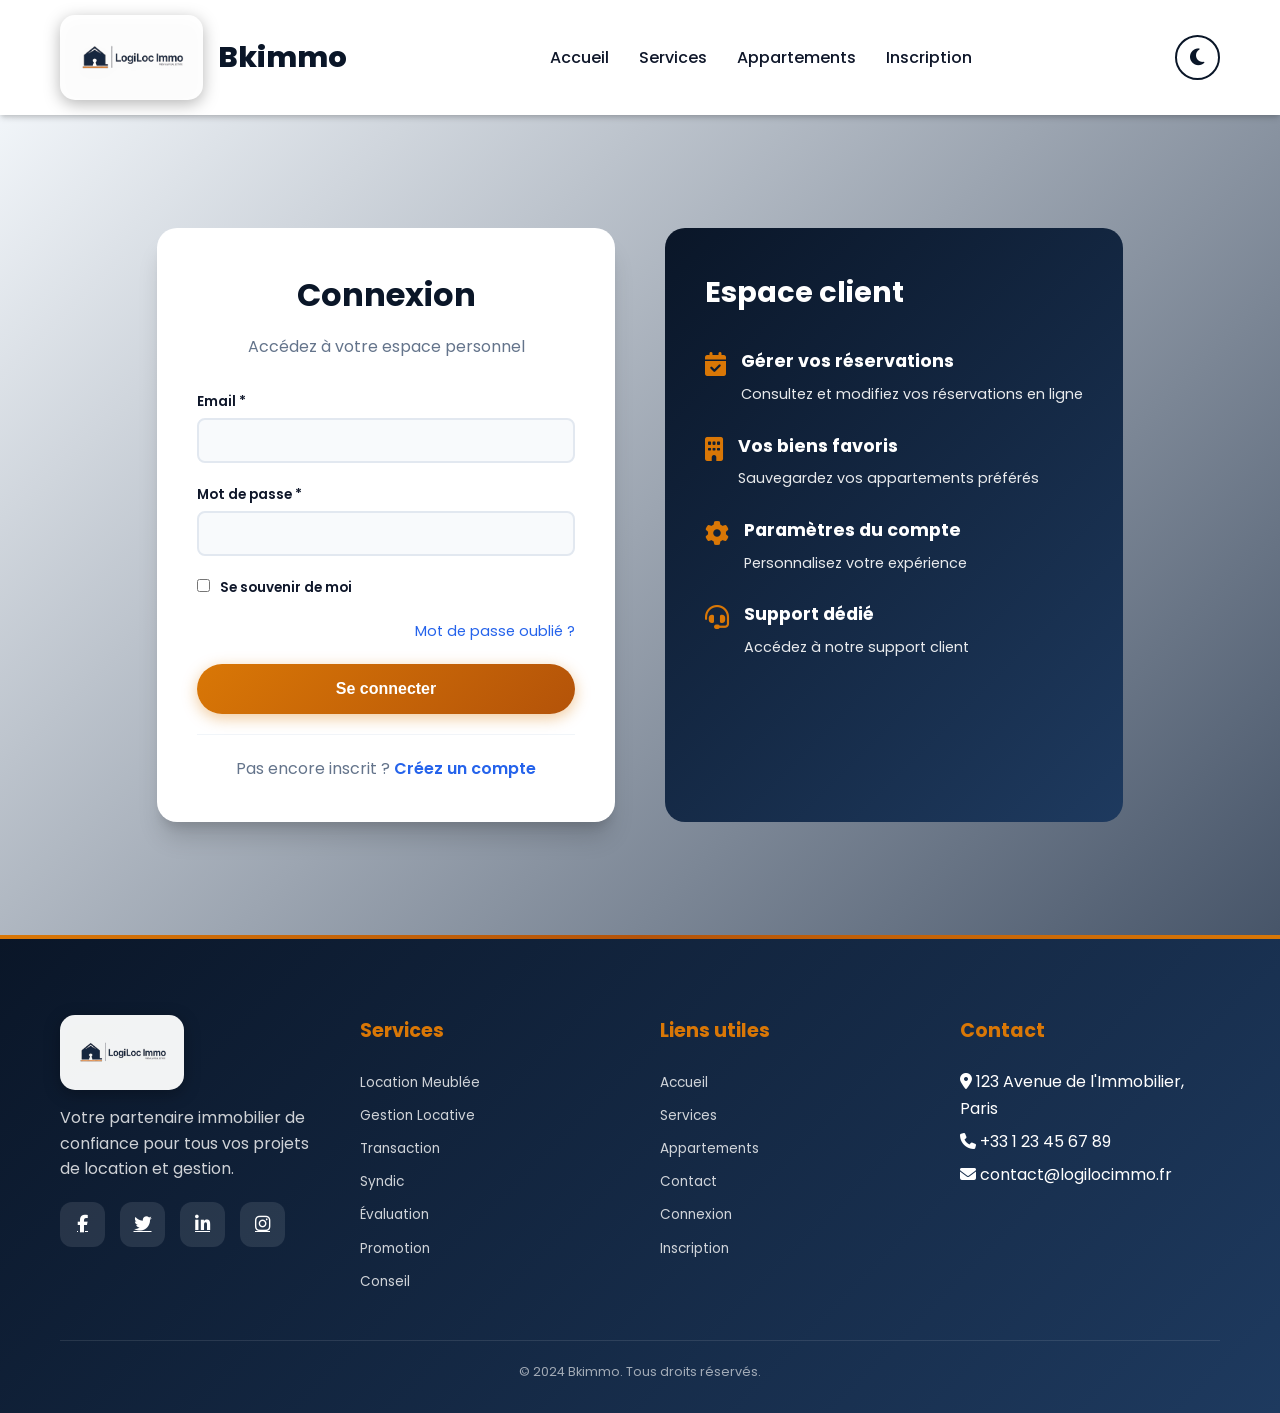
<file: login.html>
<!DOCTYPE html>
<html lang="fr">
<head>
    <meta charset="UTF-8">
    <meta name="viewport" content="width=device-width, initial-scale=1.0">
    <title>Connexion - Bkimmo</title>
    <link rel="stylesheet" href="css/style.css">
    <link rel="stylesheet" href="https://cdnjs.cloudflare.com/ajax/libs/font-awesome/6.4.0/css/all.min.css">
    <link href="https://fonts.googleapis.com/css2?family=Poppins:wght@300;400;500;600;700;800&display=swap" rel="stylesheet">
</head>
<body>
    <!-- Header -->
    <header class="header">
        <div class="container">
            <nav class="navbar">
                <div class="logo">
                    <a href="index.html">
                        <img src="Design sans titre (4) (1).svg" alt="Bkimmo">
                        <span>Bkimmo</span>
                    </a>
                </div>
                <ul class="nav-menu">
                    <li><a href="index.html">Accueil</a></li>
                    <li><a href="index.html#services">Services</a></li>
                    <li><a href="index.html#appartements">Appartements</a></li>
                    <li><a href="register.html">Inscription</a></li>
                </ul>
                <div class="header-actions">
                    <button class="theme-toggle" id="themeToggle" aria-label="Toggle dark mode">
                        <i class="fas fa-moon"></i>
                    </button>
                    <div class="nav-toggle">
                        <span></span>
                        <span></span>
                        <span></span>
                    </div>
                </div>
            </nav>
        </div>
    </header>

    <!-- Auth Section -->
    <section class="auth-section">
        <div class="container">
            <div class="auth-container">
                <div class="auth-form-wrapper">
                    <div class="auth-header">
                        <h2>Connexion</h2>
                        <p>Accédez à votre espace personnel</p>
                    </div>
                    
                    <form class="auth-form" id="loginForm">
                        <div class="form-group">
                            <label for="email">Email *</label>
                            <input type="email" id="email" name="email" required>
                        </div>
                        
                        <div class="form-group">
                            <label for="password">Mot de passe *</label>
                            <input type="password" id="password" name="password" required>
                        </div>
                        
                        <div class="form-group checkbox-group">
                            <label class="checkbox-label">
                                <input type="checkbox" id="remember" name="remember">
                                <span>Se souvenir de moi</span>
                            </label>
                        </div>
                        
                        <div class="form-group forgot-password">
                            <a href="#">Mot de passe oublié ?</a>
                        </div>
                        
                        <button type="submit" class="btn btn-primary btn-full">Se connecter</button>
                    </form>
                    
                    <div class="auth-footer">
                        <p>Pas encore inscrit ? <a href="register.html">Créez un compte</a></p>
                    </div>
                </div>
                
                <div class="auth-info">
                    <h3>Espace client</h3>
                    <ul class="auth-benefits">
                        <li>
                            <i class="fas fa-calendar-check"></i>
                            <div>
                                <h4>Gérer vos réservations</h4>
                                <p>Consultez et modifiez vos réservations en ligne</p>
                            </div>
                        </li>
                        <li>
                            <i class="fas fa-building"></i>
                            <div>
                                <h4>Vos biens favoris</h4>
                                <p>Sauvegardez vos appartements préférés</p>
                            </div>
                        </li>
                        <li>
                            <i class="fas fa-cog"></i>
                            <div>
                                <h4>Paramètres du compte</h4>
                                <p>Personnalisez votre expérience</p>
                            </div>
                        </li>
                        <li>
                            <i class="fas fa-headset"></i>
                            <div>
                                <h4>Support dédié</h4>
                                <p>Accédez à notre support client</p>
                            </div>
                        </li>
                    </ul>
                </div>
            </div>
        </div>
    </section>

    <!-- Footer -->
    <footer class="footer">
        <div class="container">
            <div class="footer-content">
                <div class="footer-section">
                    <div class="footer-logo">
                        <img src="Design sans titre (4) (1).svg" alt="Bkimmo">
                    </div>
                    <p>Votre partenaire immobilier de confiance pour tous vos projets de location et gestion.</p>
                    <div class="social-links">
                        <a href="#"><i class="fab fa-facebook-f"></i></a>
                        <a href="#"><i class="fab fa-twitter"></i></a>
                        <a href="#"><i class="fab fa-linkedin-in"></i></a>
                        <a href="#"><i class="fab fa-instagram"></i></a>
                    </div>
                </div>
                
                <div class="footer-section">
                    <h4>Services</h4>
                    <ul>
                        <li><a href="#">Location Meublée</a></li>
                        <li><a href="#">Gestion Locative</a></li>
                        <li><a href="#">Transaction</a></li>
                        <li><a href="#">Syndic</a></li>
                        <li><a href="#">Évaluation</a></li>
                        <li><a href="#">Promotion</a></li>
                        <li><a href="#">Conseil</a></li>
                    </ul>
                </div>
                
                <div class="footer-section">
                    <h4>Liens utiles</h4>
                    <ul>
                        <li><a href="index.html">Accueil</a></li>
                        <li><a href="index.html#services">Services</a></li>
                        <li><a href="index.html#appartements">Appartements</a></li>
                        <li><a href="index.html#contact">Contact</a></li>
                        <li><a href="login.html">Connexion</a></li>
                        <li><a href="register.html">Inscription</a></li>
                    </ul>
                </div>
                
                <div class="footer-section">
                    <h4>Contact</h4>
                    <ul>
                        <li><i class="fas fa-map-marker-alt"></i> 123 Avenue de l'Immobilier, Paris</li>
                        <li><i class="fas fa-phone"></i> +33 1 23 45 67 89</li>
                        <li><i class="fas fa-envelope"></i> contact@logilocimmo.fr</li>
                    </ul>
                </div>
            </div>
            
            <div class="footer-bottom">
                <p>&copy; 2024 Bkimmo. Tous droits réservés.</p>
            </div>
        </div>
    </footer>

    <script src="js/main.js"></script>
    <script src="js/auth.js"></script>
</body>
</html>
</file>
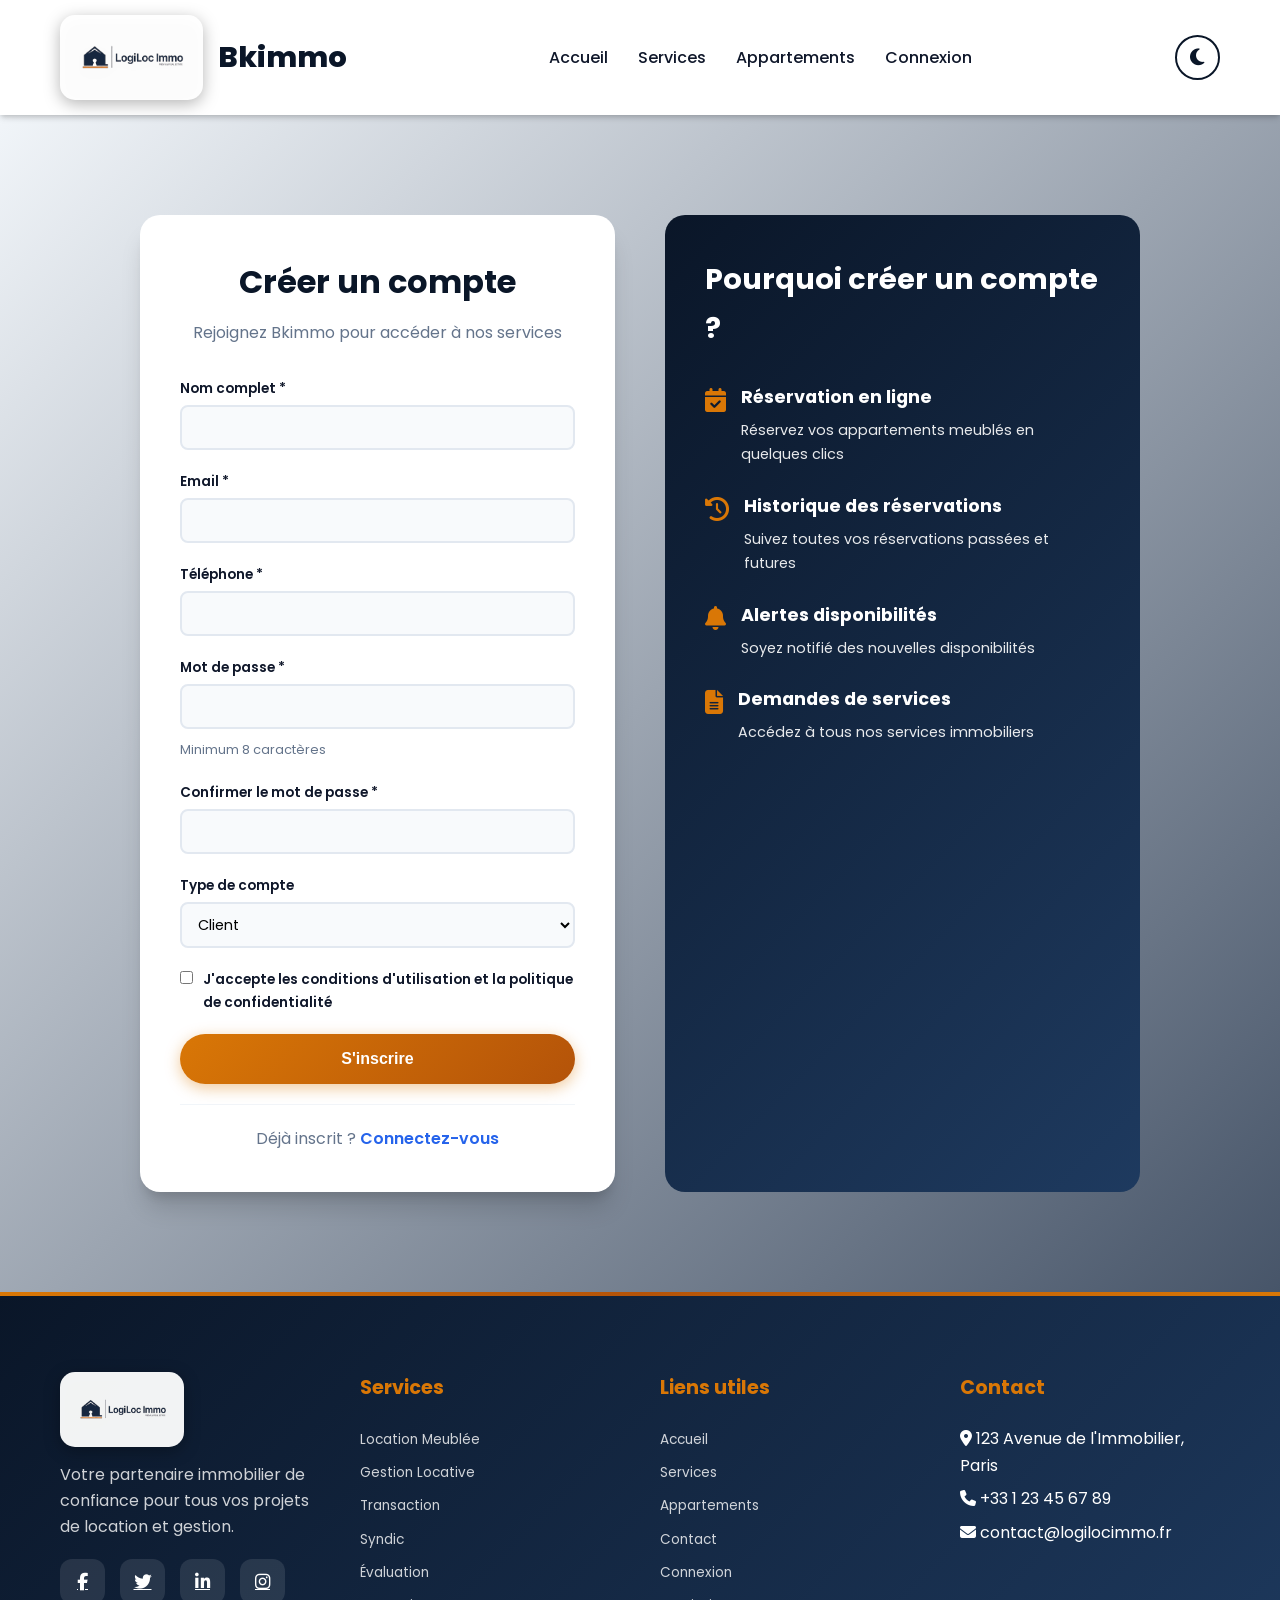
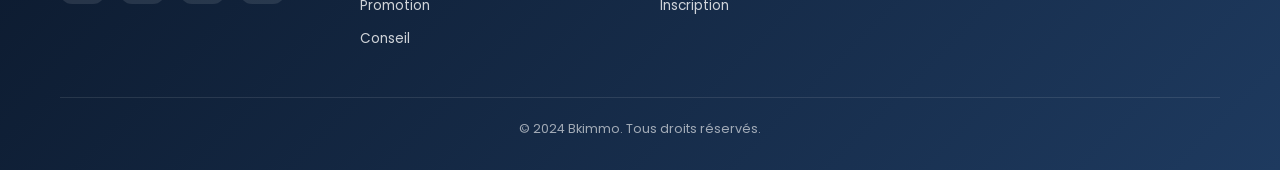
<file: register.html>
<!DOCTYPE html>
<html lang="fr">
<head>
    <meta charset="UTF-8">
    <meta name="viewport" content="width=device-width, initial-scale=1.0">
    <title>Inscription - Bkimmo</title>
    <link rel="stylesheet" href="css/style.css">
    <link rel="stylesheet" href="https://cdnjs.cloudflare.com/ajax/libs/font-awesome/6.4.0/css/all.min.css">
    <link href="https://fonts.googleapis.com/css2?family=Poppins:wght@300;400;500;600;700;800&display=swap" rel="stylesheet">
</head>
<body>
    <!-- Header -->
    <header class="header">
        <div class="container">
            <nav class="navbar">
                <div class="logo">
                    <a href="index.html">
                        <img src="Design sans titre (4) (1).svg" alt="Bkimmo">
                        <span>Bkimmo</span>
                    </a>
                </div>
                <ul class="nav-menu">
                    <li><a href="index.html">Accueil</a></li>
                    <li><a href="index.html#services">Services</a></li>
                    <li><a href="index.html#appartements">Appartements</a></li>
                    <li><a href="login.html">Connexion</a></li>
                </ul>
                <div class="header-actions">
                    <button class="theme-toggle" id="themeToggle" aria-label="Toggle dark mode">
                        <i class="fas fa-moon"></i>
                    </button>
                    <div class="nav-toggle">
                        <span></span>
                        <span></span>
                        <span></span>
                    </div>
                </div>
            </nav>
        </div>
    </header>

    <!-- Auth Section -->
    <section class="auth-section">
        <div class="container">
            <div class="auth-container">
                <div class="auth-form-wrapper">
                    <div class="auth-header">
                        <h2>Créer un compte</h2>
                        <p>Rejoignez Bkimmo pour accéder à nos services</p>
                    </div>
                    
                    <form class="auth-form" id="registerForm">
                        <div class="form-group">
                            <label for="nom">Nom complet *</label>
                            <input type="text" id="nom" name="nom" required>
                        </div>
                        
                        <div class="form-group">
                            <label for="email">Email *</label>
                            <input type="email" id="email" name="email" required>
                        </div>
                        
                        <div class="form-group">
                            <label for="telephone">Téléphone *</label>
                            <input type="tel" id="telephone" name="telephone" required>
                        </div>
                        
                        <div class="form-group">
                            <label for="password">Mot de passe *</label>
                            <input type="password" id="password" name="password" required minlength="8">
                            <small class="password-hint">Minimum 8 caractères</small>
                        </div>
                        
                        <div class="form-group">
                            <label for="confirm_password">Confirmer le mot de passe *</label>
                            <input type="password" id="confirm_password" name="confirm_password" required minlength="8">
                        </div>
                        
                        <div class="form-group">
                            <label for="type_compte">Type de compte</label>
                            <select id="type_compte" name="type_compte">
                                <option value="client">Client</option>
                                <option value="proprietaire">Propriétaire</option>
                            </select>
                        </div>
                        
                        <div class="form-group checkbox-group">
                            <label class="checkbox-label">
                                <input type="checkbox" id="conditions" name="conditions" required>
                                <span>J'accepte les conditions d'utilisation et la politique de confidentialité</span>
                            </label>
                        </div>
                        
                        <button type="submit" class="btn btn-primary btn-full">S'inscrire</button>
                    </form>
                    
                    <div class="auth-footer">
                        <p>Déjà inscrit ? <a href="login.html">Connectez-vous</a></p>
                    </div>
                </div>
                
                <div class="auth-info">
                    <h3>Pourquoi créer un compte ?</h3>
                    <ul class="auth-benefits">
                        <li>
                            <i class="fas fa-calendar-check"></i>
                            <div>
                                <h4>Réservation en ligne</h4>
                                <p>Réservez vos appartements meublés en quelques clics</p>
                            </div>
                        </li>
                        <li>
                            <i class="fas fa-history"></i>
                            <div>
                                <h4>Historique des réservations</h4>
                                <p>Suivez toutes vos réservations passées et futures</p>
                            </div>
                        </li>
                        <li>
                            <i class="fas fa-bell"></i>
                            <div>
                                <h4>Alertes disponibilités</h4>
                                <p>Soyez notifié des nouvelles disponibilités</p>
                            </div>
                        </li>
                        <li>
                            <i class="fas fa-file-alt"></i>
                            <div>
                                <h4>Demandes de services</h4>
                                <p>Accédez à tous nos services immobiliers</p>
                            </div>
                        </li>
                    </ul>
                </div>
            </div>
        </div>
    </section>

    <!-- Footer -->
    <footer class="footer">
        <div class="container">
            <div class="footer-content">
                <div class="footer-section">
                    <div class="footer-logo">
                        <img src="Design sans titre (4) (1).svg" alt="Bkimmo">
                    </div>
                    <p>Votre partenaire immobilier de confiance pour tous vos projets de location et gestion.</p>
                    <div class="social-links">
                        <a href="#"><i class="fab fa-facebook-f"></i></a>
                        <a href="#"><i class="fab fa-twitter"></i></a>
                        <a href="#"><i class="fab fa-linkedin-in"></i></a>
                        <a href="#"><i class="fab fa-instagram"></i></a>
                    </div>
                </div>
                
                <div class="footer-section">
                    <h4>Services</h4>
                    <ul>
                        <li><a href="#">Location Meublée</a></li>
                        <li><a href="#">Gestion Locative</a></li>
                        <li><a href="#">Transaction</a></li>
                        <li><a href="#">Syndic</a></li>
                        <li><a href="#">Évaluation</a></li>
                        <li><a href="#">Promotion</a></li>
                        <li><a href="#">Conseil</a></li>
                    </ul>
                </div>
                
                <div class="footer-section">
                    <h4>Liens utiles</h4>
                    <ul>
                        <li><a href="index.html">Accueil</a></li>
                        <li><a href="index.html#services">Services</a></li>
                        <li><a href="index.html#appartements">Appartements</a></li>
                        <li><a href="index.html#contact">Contact</a></li>
                        <li><a href="login.html">Connexion</a></li>
                        <li><a href="register.html">Inscription</a></li>
                    </ul>
                </div>
                
                <div class="footer-section">
                    <h4>Contact</h4>
                    <ul>
                        <li><i class="fas fa-map-marker-alt"></i> 123 Avenue de l'Immobilier, Paris</li>
                        <li><i class="fas fa-phone"></i> +33 1 23 45 67 89</li>
                        <li><i class="fas fa-envelope"></i> contact@logilocimmo.fr</li>
                    </ul>
                </div>
            </div>
            
            <div class="footer-bottom">
                <p>&copy; 2024 Bkimmo. Tous droits réservés.</p>
            </div>
        </div>
    </footer>

    <script src="js/main.js"></script>
    <script src="js/auth.js"></script>
</body>
</html>
</file>
<file: css/style.css>
/* Variables CSS */
:root {
    --primary-blue: #0a1628;
    --secondary-blue: #1e3a5f;
    --accent-blue: #2563eb;
    --light-blue: #1e40af;
    --primary-yellow: #d97706;
    --secondary-yellow: #b45309;
    --light-yellow: #fbbf24;
    --white: #ffffff;
    --gray-light: #f1f5f9;
    --gray-medium: #475569;
    --gray-dark: #0f172a;
    --text-dark: #0f172a;
    --text-light: #64748b;
    --shadow: 0 4px 6px -1px rgba(0, 0, 0, 0.15), 0 2px 4px -1px rgba(0, 0, 0, 0.1);
    --shadow-lg: 0 20px 25px -5px rgba(0, 0, 0, 0.15), 0 10px 10px -5px rgba(0, 0, 0, 0.1);
    --shadow-xl: 0 25px 50px -12px rgba(0, 0, 0, 0.25);
    --transition: all 0.4s cubic-bezier(0.4, 0, 0.2, 1);
}

/* Dark Mode Variables */
[data-theme="dark"] {
    --primary-blue: #3b82f6;
    --secondary-blue: #60a5fa;
    --accent-blue: #93c5fd;
    --light-blue: #2563eb;
    --primary-yellow: #fbbf24;
    --secondary-yellow: #f59e0b;
    --light-yellow: #fcd34d;
    --white: #1e293b;
    --gray-light: #334155;
    --gray-medium: #94a3b8;
    --gray-dark: #f1f5f9;
    --text-dark: #f8fafc;
    --text-light: #cbd5e1;
    --shadow: 0 4px 6px -1px rgba(0, 0, 0, 0.5), 0 2px 4px -1px rgba(0, 0, 0, 0.3);
    --shadow-lg: 0 20px 25px -5px rgba(0, 0, 0, 0.5), 0 10px 10px -5px rgba(0, 0, 0, 0.3);
    --shadow-xl: 0 25px 50px -12px rgba(0, 0, 0, 0.6);
}

/* Reset et Base */
* {
    margin: 0;
    padding: 0;
    box-sizing: border-box;
}

html {
    scroll-behavior: smooth;
}

body {
    font-family: 'Poppins', sans-serif;
    line-height: 1.7;
    color: var(--text-dark);
    background: linear-gradient(180deg, var(--gray-light) 0%, var(--gray-medium) 100%);
    overflow-x: hidden;
    transition: background 0.4s ease, color 0.4s ease;
}

.container {
    max-width: 1200px;
    margin: 0 auto;
    padding: 0 20px;
}

/* Header */
.header {
    background: var(--white);
    box-shadow: var(--shadow);
    z-index: 1000;
    padding: 15px 0;
    backdrop-filter: blur(10px);
    transition: var(--transition);
}

.navbar {
    display: flex;
    justify-content: space-between;
    align-items: center;
}

.header-actions {
    display: flex;
    align-items: center;
    gap: 15px;
}

.theme-toggle {
    width: 45px;
    height: 45px;
    border-radius: 50%;
    border: 2px solid var(--primary-blue);
    background: var(--white);
    color: var(--primary-blue);
    cursor: pointer;
    display: flex;
    align-items: center;
    justify-content: center;
    transition: var(--transition);
    font-size: 1.2rem;
}

.theme-toggle:hover {
    background: var(--primary-blue);
    color: var(--white);
    transform: rotate(15deg) scale(1.1);
    box-shadow: 0 4px 15px rgba(37, 99, 235, 0.3);
}

.logo a {
    display: flex;
    align-items: center;
    gap: 15px;
    text-decoration: none;
    color: var(--primary-blue);
    font-weight: 800;
    font-size: 1.8rem;
    transition: var(--transition);
}

.logo a:hover {
    transform: scale(1.05);
}

.logo img {
    height: 85px;
    width: auto;
    filter: drop-shadow(0 4px 8px rgba(0, 0, 0, 0.3));
    background: rgba(255, 255, 255, 0.95);
    border-radius: 15px;
    padding: 8px;
}

.nav-menu {
    display: flex;
    list-style: none;
    gap: 30px;
}

.nav-menu a {
    text-decoration: none;
    color: var(--text-dark);
    font-weight: 500;
    transition: var(--transition);
    position: relative;
}

.nav-menu a.btn-register {
    background: linear-gradient(135deg, var(--primary-blue) 0%, var(--accent-blue) 100%);
    color: var(--white);
    padding: 10px 25px;
    border-radius: 30px;
    font-weight: 600;
    box-shadow: 0 4px 15px rgba(37, 99, 235, 0.3);
    border: 2px solid transparent;
    transition: all 0.3s ease;
}

.nav-menu a.btn-register:hover {
    background: linear-gradient(135deg, var(--accent-blue) 0%, var(--primary-blue) 100%);
    color: var(--white);
    transform: translateY(-2px);
    box-shadow: 0 6px 20px rgba(37, 99, 235, 0.4);
    border-color: rgba(255, 255, 255, 0.3);
}

.nav-menu a:hover,
.nav-menu a.active {
    color: var(--primary-blue);
}

.nav-menu a::after {
    content: '';
    position: absolute;
    bottom: 0;
    left: 50%;
    transform: translateX(-50%);
    width: 0;
    height: 3px;
    background: linear-gradient(90deg, var(--primary-yellow), var(--secondary-yellow));
    border-radius: 2px;
    transition: var(--transition);
}

.nav-menu a:hover::after,
.nav-menu a.active::after {
    width: 80%;
}

.nav-toggle {
    display: none;
    flex-direction: column;
    cursor: pointer;
    gap: 5px;
}

.nav-toggle span {
    width: 28px;
    height: 3px;
    background-color: var(--primary-blue);
    transition: var(--transition);
    border-radius: 2px;
}

/* Hero Section */
.hero {
    padding: 100px 0 60px;
    background: linear-gradient(135deg, var(--primary-blue) 0%, var(--secondary-blue) 50%, var(--accent-blue) 100%);
    position: relative;
    overflow: hidden;
}

/* Premium Banner */
.premium-banner {
    background: linear-gradient(135deg, #1a1a2e 0%, #16213e 50%, #0f3460 100%);
}

.premium-badge {
    display: inline-flex;
    align-items: center;
    gap: 8px;
    background: linear-gradient(135deg, var(--primary-yellow) 0%, var(--secondary-yellow) 100%);
    color: var(--white);
    padding: 8px 20px;
    border-radius: 25px;
    font-weight: 600;
    font-size: 0.9rem;
    margin-bottom: 20px;
    box-shadow: 0 4px 15px rgba(217, 119, 6, 0.4);
}

.value-message {
    font-size: 1.1rem;
    line-height: 1.6;
    margin-bottom: 30px;
    color: rgba(255, 255, 255, 0.9);
}

.btn-premium {
    padding: 15px 30px;
    font-size: 1rem;
    border-radius: 30px;
    display: inline-flex;
    align-items: center;
    gap: 10px;
}

.hero-stats {
    display: flex;
    gap: 40px;
    margin-top: 40px;
    padding-top: 30px;
    border-top: 1px solid rgba(255, 255, 255, 0.2);
}

.stat-item {
    text-align: center;
}

.stat-number {
    display: block;
    font-size: 2rem;
    font-weight: 800;
    color: var(--primary-yellow);
}

.stat-label {
    font-size: 0.85rem;
    color: rgba(255, 255, 255, 0.8);
}

/* Preview Section */
.preview-section {
    padding: 60px 0;
    background: var(--white);
}

.preview-grid {
    display: grid;
    grid-template-columns: repeat(auto-fit, minmax(300px, 1fr));
    gap: 30px;
}

.preview-card {
    background: linear-gradient(145deg, var(--white) 0%, var(--gray-light) 100%);
    padding: 30px;
    border-radius: 20px;
    box-shadow: var(--shadow);
    text-align: center;
    transition: var(--transition);
}

.preview-card:hover {
    transform: translateY(-10px);
    box-shadow: var(--shadow-lg);
}

.preview-icon {
    width: 80px;
    height: 80px;
    background: linear-gradient(135deg, var(--primary-blue) 0%, var(--secondary-blue) 100%);
    border-radius: 50%;
    display: flex;
    align-items: center;
    justify-content: center;
    margin: 0 auto 20px;
    color: var(--white);
    font-size: 2rem;
}

.preview-card h3 {
    font-size: 1.3rem;
    color: var(--primary-blue);
    margin-bottom: 15px;
}

.preview-card p {
    color: var(--text-light);
    margin-bottom: 20px;
    line-height: 1.6;
}

.preview-features {
    list-style: none;
    text-align: left;
    margin-bottom: 25px;
}

.preview-features li {
    padding: 8px 0;
    color: var(--text-dark);
    font-size: 0.9rem;
}

.preview-features li i {
    color: var(--primary-yellow);
    margin-right: 10px;
}

.btn-outline {
    display: inline-block;
    padding: 12px 25px;
    border: 2px solid var(--primary-blue);
    color: var(--primary-blue);
    border-radius: 25px;
    font-weight: 600;
    text-decoration: none;
    transition: var(--transition);
}

.btn-outline:hover {
    background: var(--primary-blue);
    color: var(--white);
}

/* Avantages Section */
.avantages-section {
    padding: 60px 0;
    background: linear-gradient(180deg, var(--gray-light) 0%, var(--gray-medium) 100%);
}

.avantages-grid {
    display: grid;
    grid-template-columns: repeat(auto-fit, minmax(250px, 1fr));
    gap: 25px;
}

.avantage-card {
    background: var(--white);
    padding: 25px;
    border-radius: 15px;
    box-shadow: var(--shadow);
    text-align: center;
    transition: var(--transition);
}

.avantage-card:hover {
    transform: translateY(-5px);
    box-shadow: var(--shadow-lg);
}

.avantage-icon {
    width: 60px;
    height: 60px;
    background: linear-gradient(135deg, var(--primary-yellow) 0%, var(--secondary-yellow) 100%);
    border-radius: 50%;
    display: flex;
    align-items: center;
    justify-content: center;
    margin: 0 auto 15px;
    color: var(--white);
    font-size: 1.5rem;
}

.avantage-card h3 {
    font-size: 1.1rem;
    color: var(--primary-blue);
    margin-bottom: 10px;
}

.avantage-card p {
    color: var(--text-light);
    font-size: 0.9rem;
    line-height: 1.5;
}

/* Témoignages Section */
.temoignages-section {
    padding: 60px 0;
    background: var(--white);
}

.temoignages-grid {
    display: grid;
    grid-template-columns: repeat(auto-fit, minmax(300px, 1fr));
    gap: 30px;
}

.temoignage-card {
    background: linear-gradient(145deg, var(--white) 0%, var(--gray-light) 100%);
    padding: 30px;
    border-radius: 20px;
    box-shadow: var(--shadow);
    transition: var(--transition);
}

.temoignage-card:hover {
    transform: translateY(-5px);
    box-shadow: var(--shadow-lg);
}

.temoignage-rating {
    color: var(--primary-yellow);
    margin-bottom: 15px;
    font-size: 1.2rem;
}

.temoignage-text {
    color: var(--text-dark);
    line-height: 1.6;
    margin-bottom: 20px;
    font-style: italic;
    font-size: 0.95rem;
}

.temoignage-author {
    display: flex;
    align-items: center;
    gap: 15px;
}

.author-avatar {
    width: 50px;
    height: 50px;
    background: linear-gradient(135deg, var(--primary-blue) 0%, var(--secondary-blue) 100%);
    border-radius: 50%;
    display: flex;
    align-items: center;
    justify-content: center;
    color: var(--white);
    font-size: 1.2rem;
}

.author-info h4 {
    font-size: 1rem;
    color: var(--primary-blue);
    margin-bottom: 3px;
}

.author-info span {
    font-size: 0.85rem;
    color: var(--text-light);
}

/* Quick Contact Section */
.quick-contact-section {
    padding: 60px 0;
    background: linear-gradient(135deg, var(--primary-blue) 0%, var(--secondary-blue) 100%);
}

.quick-contact-content {
    display: grid;
    grid-template-columns: 1fr 1fr;
    gap: 40px;
    align-items: start;
}

.quick-contact-info h2 {
    color: var(--white);
    font-size: 2rem;
    margin-bottom: 15px;
}

.quick-contact-info > p {
    color: rgba(255, 255, 255, 0.9);
    margin-bottom: 30px;
    line-height: 1.6;
}

.quick-contact-items {
    display: flex;
    flex-direction: column;
    gap: 20px;
    margin-bottom: 30px;
}

.quick-contact-item {
    display: flex;
    align-items: center;
    gap: 15px;
}

.quick-contact-icon {
    width: 50px;
    height: 50px;
    background: rgba(255, 255, 255, 0.2);
    border-radius: 12px;
    display: flex;
    align-items: center;
    justify-content: center;
    color: var(--white);
    font-size: 1.2rem;
}

.quick-contact-text h4 {
    color: var(--white);
    font-size: 1rem;
    margin-bottom: 5px;
}

.quick-contact-text p {
    color: rgba(255, 255, 255, 0.8);
    font-size: 0.9rem;
}

.quick-contact-social {
    display: flex;
    gap: 15px;
}

.quick-contact-social a {
    width: 45px;
    height: 45px;
    background: rgba(255, 255, 255, 0.2);
    border-radius: 50%;
    display: flex;
    align-items: center;
    justify-content: center;
    color: var(--white);
    transition: var(--transition);
}

.quick-contact-social a:hover {
    background: var(--primary-yellow);
    transform: translateY(-3px);
}

.quick-contact-form {
    background: var(--white);
    padding: 30px;
    border-radius: 20px;
    box-shadow: var(--shadow-lg);
}

.quick-contact-form h3 {
    color: var(--primary-blue);
    font-size: 1.3rem;
    margin-bottom: 20px;
}

.quick-contact-form .form-group {
    margin-bottom: 15px;
}

.quick-contact-form input,
.quick-contact-form textarea {
    width: 100%;
    padding: 12px 15px;
    border: 2px solid var(--gray-light);
    border-radius: 10px;
    font-size: 0.95rem;
    outline: none;
    transition: var(--transition);
}

.quick-contact-form input:focus,
.quick-contact-form textarea:focus {
    border-color: var(--primary-blue);
}

.btn-full {
    width: 100%;
    justify-content: center;
}

.hero-content {
    text-align: center;
    color: var(--white);
    position: relative;
    z-index: 10;
}

.hero-content h1 {
    font-size: 3.5rem;
    font-weight: 800;
    margin-bottom: 20px;
    line-height: 1.2;
    color: var(--white);
}

.hero::before {
    content: '';
    position: absolute;
    top: -50%;
    left: -50%;
    width: 200%;
    height: 200%;
    background: radial-gradient(circle, rgba(255, 255, 255, 0.1) 0%, transparent 50%);
    animation: pulse-gradient 15s ease-in-out infinite;
}

@keyframes pulse-gradient {
    0%, 100% {
        transform: translate(0, 0) scale(1);
        opacity: 0.5;
    }
    50% {
        transform: translate(30px, -30px) scale(1.2);
        opacity: 0.8;
    }
}

.hero::after {
    content: '';
    position: absolute;
    top: 0;
    left: 0;
    right: 0;
    bottom: 0;
    background: 
        linear-gradient(45deg, transparent 30%, rgba(255, 255, 255, 0.05) 50%, transparent 70%);
    background-size: 200% 200%;
    animation: shimmer 8s ease-in-out infinite;
}

@keyframes shimmer {
    0% {
        background-position: 200% 0;
    }
    100% {
        background-position: -200% 0;
    }
}

.hero .container {
    display: grid;
    grid-template-columns: 1fr 1fr;
    gap: 50px;
    align-items: center;
}

.hero-content h1 {
    font-size: 3.5rem;
    font-weight: 800;
    color: var(--white);
    margin-bottom: 25px;
    line-height: 1.1;
    text-shadow: 0 4px 8px rgba(0, 0, 0, 0.3);
    letter-spacing: -1px;
}

.hero-content p {
    font-size: 1.3rem;
    color: rgba(255, 255, 255, 0.9);
    margin-bottom: 35px;
    font-weight: 400;
    text-shadow: 0 2px 4px rgba(0, 0, 0, 0.2);
}

.hero-buttons {
    display: flex;
    gap: 20px;
}

.hero-image img {
    width: 100%;
    height: auto;
    border-radius: 20px;
    box-shadow: var(--shadow-xl);
    border: 4px solid rgba(255, 255, 255, 0.2);
    transition: var(--transition);
}

.hero-image img:hover {
    transform: scale(1.02) rotate(1deg);
    box-shadow: 0 30px 60px -12px rgba(0, 0, 0, 0.4);
}

/* Boutons */
.btn {
    display: inline-block;
    padding: 16px 36px;
    border: none;
    border-radius: 50px;
    font-size: 1rem;
    font-weight: 700;
    text-decoration: none;
    cursor: pointer;
    transition: var(--transition);
    text-align: center;
    position: relative;
    overflow: hidden;
    z-index: 1;
}

.btn::before {
    content: '';
    position: absolute;
    top: 0;
    left: 0;
    right: 0;
    bottom: 0;
    background: linear-gradient(45deg, transparent, rgba(255, 255, 255, 0.2), transparent);
    transform: translateX(-100%);
    transition: var(--transition);
    z-index: -1;
}

.btn:hover::before {
    transform: translateX(100%);
}

.btn-primary {
    background: linear-gradient(135deg, var(--primary-yellow) 0%, var(--secondary-yellow) 100%);
    color: var(--white);
    box-shadow: 0 4px 15px rgba(217, 119, 6, 0.4);
}

.btn-primary:hover {
    background: linear-gradient(135deg, var(--secondary-yellow) 0%, var(--primary-yellow) 100%);
    transform: translateY(-3px);
    box-shadow: 0 8px 25px rgba(217, 119, 6, 0.5);
}

.btn-secondary {
    background: transparent;
    color: var(--white);
    border: 2px solid var(--white);
    box-shadow: 0 4px 15px rgba(255, 255, 255, 0.2);
}

.btn-secondary:hover {
    background: var(--white);
    color: var(--primary-blue);
    transform: translateY(-3px);
    box-shadow: 0 8px 25px rgba(255, 255, 255, 0.3);
}

.btn-reserve {
    background: linear-gradient(135deg, var(--primary-yellow) 0%, var(--secondary-yellow) 100%);
    color: var(--white);
    width: 100%;
    margin-top: auto;
    box-shadow: 0 4px 15px rgba(217, 119, 6, 0.3);
    flex-shrink: 0;
    display: block;
}

.btn-reserve:hover {
    background: linear-gradient(135deg, var(--secondary-yellow) 0%, var(--primary-yellow) 100%);
    transform: translateY(-2px);
    box-shadow: 0 8px 20px rgba(217, 119, 6, 0.4);
}

/* Section Titles */
.section-title {
    font-size: 1.8rem;
    font-weight: 800;
    color: var(--text-dark);
    text-align: center;
    margin-bottom: 10px;
    position: relative;
    display: inline-block;
}

.section-title::after {
    content: '';
    display: block;
    width: 60px;
    height: 3px;
    background: linear-gradient(90deg, var(--primary-yellow), var(--secondary-yellow));
    margin: 10px auto 0;
    border-radius: 2px;
}

.section-subtitle {
    font-size: 0.9rem;
    color: var(--text-light);
    text-align: center;
    margin-bottom: 25px;
    max-width: 600px;
    margin-left: auto;
    margin-right: auto;
}

[data-theme="dark"] .section-subtitle {
    color: #94a3b8;
}

[data-theme="dark"] .appartement-content h3 {
    color: var(--text-dark);
}

[data-theme="dark"] .appartement-content .location {
    color: var(--text-light);
}

[data-theme="dark"] .appartement-price .price {
    color: var(--text-dark);
}

[data-theme="dark"] .appartement-price .period {
    color: var(--text-light);
}

[data-theme="dark"] .service-card h3 {
    color: var(--text-dark);
}

[data-theme="dark"] .service-card p {
    color: var(--text-light);
}

[data-theme="dark"] .contact-item h4 {
    color: var(--text-dark);
}

[data-theme="dark"] .contact-item p {
    color: var(--text-light);
}

[data-theme="dark"] .footer-section h4 {
    color: var(--text-dark);
}

[data-theme="dark"] .footer-section p {
    color: var(--text-light);
}

[data-theme="dark"] .footer-section ul li a {
    color: var(--text-light);
}

[data-theme="dark"] .footer-section ul li a:hover {
    color: var(--primary-yellow);
}

/* Services Section */
.services {
    padding: 40px 0;
    background: linear-gradient(180deg, var(--gray-light) 0%, var(--gray-medium) 100%);
    position: relative;
    transition: background 0.4s ease;
}

.services::before {
    content: '';
    position: absolute;
    top: 0;
    left: 0;
    right: 0;
    height: 100px;
    background: linear-gradient(180deg, var(--primary-blue) 0%, transparent 100%);
}

.services-grid {
    display: flex;
    gap: 15px;
    overflow: hidden;
    padding: 10px 0;
    width: 100%;
}

.services-scroll-wrapper {
    display: flex;
    gap: 15px;
    animation: scroll-left 30s linear infinite;
}

.services-scroll-wrapper:hover {
    animation-play-state: paused;
}

@keyframes scroll-left {
    0% {
        transform: translateX(0);
    }
    100% {
        transform: translateX(-50%);
    }
}

.service-card {
    background: linear-gradient(145deg, var(--white) 0%, var(--gray-light) 100%);
    padding: 35px;
    border-radius: 20px;
    box-shadow: var(--shadow);
    transition: var(--transition), background 0.4s ease;
    border: none;
    position: relative;
    flex: 0 0 300px;
}

.service-icon {
    width: 80px;
    height: 80px;
    border-radius: 50%;
    overflow: hidden;
    margin: 0 auto 20px;
}

.service-icon img {
    width: 100%;
    height: 100%;
    object-fit: cover;
}

.service-card::before {
    content: '';
    position: absolute;
    top: 0;
    left: 0;
    right: 0;
    height: 4px;
    background: linear-gradient(90deg, var(--primary-blue), var(--accent-blue));
}

.service-card:hover {
    transform: translateY(-15px) scale(1.02);
    box-shadow: var(--shadow-xl);
}

.service-card:hover::before {
    background: linear-gradient(90deg, var(--primary-yellow), var(--secondary-yellow));
}

.service-icon {
    width: 50px;
    height: 50px;
    margin: 0 auto 10px;
    border-radius: 50%;
    overflow: hidden;
}

.service-icon img {
    width: 100%;
    height: 100%;
    object-fit: cover;
}

.service-card h3 {
    font-size: 1rem;
    color: var(--primary-blue);
    margin-bottom: 8px;
}

.service-card p {
    color: var(--text-light);
    margin-bottom: 10px;
    line-height: 1.4;
    font-size: 0.85rem;
}

.service-card ul {
    list-style: none;
    text-align: left;
}

.service-card ul li {
    padding: 4px 0;
    color: var(--text-dark);
    font-size: 0.8rem;
}

.service-card ul li i {
    color: var(--primary-yellow);
    margin-right: 8px;
    font-size: 0.8rem;
}

/* Appartements Section */
.appartements {
    padding: 40px 0;
    background-color: var(--white);
    transition: background-color 0.4s ease;
}

.filter-buttons {
    display: flex;
    justify-content: center;
    gap: 10px;
    margin-bottom: 20px;
    flex-wrap: wrap;
}

.filter-btn {
    padding: 8px 15px;
    border: 2px solid var(--primary-blue);
    background: transparent;
    color: var(--primary-blue);
    border-radius: 20px;
    font-weight: 600;
    cursor: pointer;
    transition: var(--transition);
    font-size: 0.85rem;
}

.filter-btn:hover,
.filter-btn.active {
    background: var(--primary-blue);
    color: var(--white);
}

.appartements-grid {
    display: flex;
    gap: 15px;
    overflow: hidden;
    padding: 10px 0;
    width: 100%;
}

.appartements-scroll-wrapper {
    display: flex;
    gap: 15px;
    animation: scroll-left 30s linear infinite;
}

.appartements-scroll-wrapper:hover {
    animation-play-state: paused;
}

.appartement-card {
    background: var(--white);
    border-radius: 12px;
    overflow: hidden;
    box-shadow: var(--shadow);
    transition: var(--transition);
    flex: 0 0 300px;
    height: 420px;
    scroll-snap-align: start;
    display: flex;
    flex-direction: column;
}

.appartement-card:hover {
    transform: translateY(-5px);
    box-shadow: var(--shadow-lg);
}

.appartement-image {
    position: relative;
    height: 180px;
    overflow: hidden;
}

.appartement-image img {
    width: 100%;
    height: 100%;
    object-fit: cover;
}

.appartement-tag {
    position: absolute;
    top: 10px;
    right: 10px;
    background: var(--primary-yellow);
    color: var(--white);
    padding: 5px 10px;
    border-radius: 15px;
    font-size: 0.75rem;
    font-weight: 600;
}

.appartement-content {
    padding: 15px;
    flex: 1;
    display: flex;
    flex-direction: column;
}

.appartement-content h3 {
    font-size: 1rem;
    color: var(--primary-blue);
    margin-bottom: 8px;
    line-height: 1.3;
    height: 40px;
    overflow: hidden;
    display: -webkit-box;
    -webkit-line-clamp: 2;
    -webkit-box-orient: vertical;
}

.location {
    color: var(--text-light);
    font-size: 0.8rem;
    margin-bottom: 10px;
    height: 35px;
    overflow: hidden;
    display: -webkit-box;
    -webkit-line-clamp: 2;
    -webkit-box-orient: vertical;
}

.location i {
    color: var(--primary-yellow);
    margin-right: 5px;
}

.appartement-features {
    display: flex;
    gap: 10px;
    margin-bottom: 10px;
    flex-wrap: wrap;
}

.appartement-features span {
    font-size: 0.75rem;
    color: var(--text-dark);
}

.appartement-features span i {
    color: var(--primary-blue);
    margin-right: 3px;
}

.appartement-price {
    display: flex;
    align-items: baseline;
    gap: 5px;
    margin-bottom: 15px;
}

.appartement-price .price {
    font-size: 1.3rem;
    font-weight: 800;
    color: var(--primary-blue);
}

.appartement-price .period {
    font-size: 0.8rem;
    color: var(--text-light);
}

/* Reservation Section */
.reservation {
    padding: 40px 0;
    background: 
        linear-gradient(135deg, #0a1628 0%, #1e3a5f 50%, #0a1628 100%);
    position: relative;
    overflow: hidden;
}

.reservation .section-title {
    color: var(--white);
    position: relative;
    animation: text-distortion 8s ease-in-out infinite;
}

@keyframes text-distortion {
    0%, 100% {
        transform: skewX(0deg);
        filter: blur(0px);
    }
    25% {
        transform: skewX(0.5deg);
        filter: blur(0.5px);
    }
    50% {
        transform: skewX(-0.5deg);
        filter: blur(0.3px);
    }
    75% {
        transform: skewX(0.3deg);
        filter: blur(0.5px);
    }
}

.reservation .section-subtitle {
    color: rgba(255, 255, 255, 0.7);
}

.reservation::before {
    content: '';
    position: absolute;
    top: 0;
    left: 0;
    right: 0;
    bottom: 0;
    background: 
        repeating-linear-gradient(
            90deg,
            transparent,
            transparent 50px,
            rgba(37, 99, 235, 0.03) 50px,
            rgba(37, 99, 235, 0.03) 51px
        ),
        repeating-linear-gradient(
            0deg,
            transparent,
            transparent 50px,
            rgba(37, 99, 235, 0.03) 50px,
            rgba(37, 99, 235, 0.03) 51px
        );
    animation: grid-distortion 20s linear infinite;
}

@keyframes grid-distortion {
    0% {
        transform: perspective(1000px) rotateX(0deg) scale(1);
    }
    50% {
        transform: perspective(1000px) rotateX(2deg) scale(1.02);
    }
    100% {
        transform: perspective(1000px) rotateX(0deg) scale(1);
    }
}

.reservation::after {
    content: '';
    position: absolute;
    top: -50%;
    left: -50%;
    width: 200%;
    height: 200%;
    background: radial-gradient(circle, rgba(37, 99, 235, 0.1) 0%, transparent 60%);
    animation: pulse-distortion 15s ease-in-out infinite;
}

@keyframes pulse-distortion {
    0%, 100% {
        transform: scale(1) translate(0, 0);
        opacity: 0.5;
    }
    33% {
        transform: scale(1.1) translate(10px, -10px);
        opacity: 0.3;
    }
    66% {
        transform: scale(0.95) translate(-10px, 10px);
        opacity: 0.4;
    }
}

.reservation-form-container {
    max-width: 800px;
    margin: 0 auto;
    background: rgba(255, 255, 255, 0.05);
    backdrop-filter: blur(10px) saturate(180%);
    -webkit-backdrop-filter: blur(10px) saturate(180%);
    padding: 20px;
    border-radius: 15px;
    box-shadow: 
        0 20px 40px rgba(0, 0, 0, 0.3),
        inset 0 0 60px rgba(37, 99, 235, 0.1);
    position: relative;
    z-index: 10;
    border: 1px solid rgba(255, 255, 255, 0.1);
    animation: container-distortion 10s ease-in-out infinite;
}

@keyframes container-distortion {
    0%, 100% {
        transform: perspective(1000px) rotateY(0deg) rotateX(0deg);
    }
    25% {
        transform: perspective(1000px) rotateY(0.5deg) rotateX(0.3deg);
    }
    50% {
        transform: perspective(1000px) rotateY(-0.3deg) rotateX(-0.5deg);
    }
    75% {
        transform: perspective(1000px) rotateY(0.3deg) rotateX(0.5deg);
    }
}

.reservation-form-container::before {
    content: '';
    position: absolute;
    top: 0;
    left: 0;
    right: 0;
    bottom: 0;
    background: linear-gradient(
        135deg,
        rgba(37, 99, 235, 0.1) 0%,
        transparent 50%,
        rgba(37, 99, 235, 0.05) 100%
    );
    border-radius: 20px;
    animation: gradient-shift 12s ease-in-out infinite;
}

@keyframes gradient-shift {
    0%, 100% {
        opacity: 0.5;
        transform: translateX(0);
    }
    50% {
        opacity: 0.8;
        transform: translateX(10px);
    }
}

.reservation-form-container .form-group label {
    color: rgba(255, 255, 255, 0.9);
    font-weight: 500;
    font-size: 0.85rem;
}

.reservation-form-container .form-group input,
.reservation-form-container .form-group select,
.reservation-form-container .form-group textarea {
    background: rgba(255, 255, 255, 0.08);
    border: 1px solid rgba(255, 255, 255, 0.15);
    color: var(--white);
    transition: all 0.3s ease;
    padding: 10px 12px;
    font-size: 0.9rem;
}

.reservation-form-container .form-group input::placeholder,
.reservation-form-container .form-group textarea::placeholder {
    color: rgba(255, 255, 255, 0.4);
}

.reservation-form-container .form-group input:focus,
.reservation-form-container .form-group select:focus,
.reservation-form-container .form-group textarea:focus {
    background: rgba(255, 255, 255, 0.12);
    border-color: rgba(37, 99, 235, 0.5);
    box-shadow: 0 0 20px rgba(37, 99, 235, 0.2);
    transform: scale(1.01);
}

.reservation-form,
.contact-form,
.newsletter-form {
    display: flex;
    flex-direction: column;
    gap: 12px;
}

.form-row {
    display: grid;
    grid-template-columns: 1fr 1fr;
    gap: 12px;
}

.form-group {
    display: flex;
    flex-direction: column;
    gap: 5px;
}

.form-group label {
    font-weight: 600;
    color: var(--text-dark);
    font-size: 0.85rem;
}

.form-group input,
.form-group select,
.form-group textarea {
    padding: 10px 12px;
    border: 2px solid #e2e8f0;
    border-radius: 8px;
    font-size: 0.9rem;
    font-family: inherit;
    transition: var(--transition);
    background-color: #f8fafc;
}

.form-group input:focus,
.form-group select:focus,
.form-group textarea:focus {
    background-color: var(--white);
}

.form-group input:focus,
.form-group select:focus,
.form-group textarea:focus {
    outline: none;
    border-color: var(--accent-blue);
    box-shadow: 0 0 0 4px rgba(37, 99, 235, 0.15);
}

.form-group textarea {
    resize: vertical;
    min-height: 100px;
}

/* Contact Section */
.contact {
    padding: 100px 0;
    background: linear-gradient(135deg, var(--gray-light) 0%, var(--gray-medium) 50%, var(--gray-light) 100%);
    transition: background 0.4s ease;
}

.contact-content {
    display: grid;
    grid-template-columns: 1fr 1fr;
    gap: 30px;
    position: relative;
}

.contact-content::before {
    content: '';
    position: absolute;
    top: 0;
    left: 50%;
    transform: translateX(-50%);
    width: 2px;
    height: 100%;
    background: linear-gradient(180deg, transparent, var(--primary-blue), transparent);
    opacity: 0.3;
}

.contact-info {
    display: flex;
    flex-direction: column;
    gap: 15px;
}

.contact-item {
    display: flex;
    gap: 15px;
    align-items: flex-start;
}

.contact-icon {
    width: 45px;
    height: 45px;
    background: linear-gradient(135deg, var(--primary-blue) 0%, var(--accent-blue) 100%);
    border-radius: 12px;
    display: flex;
    align-items: center;
    justify-content: center;
    flex-shrink: 0;
    box-shadow: 0 8px 20px rgba(37, 99, 235, 0.3);
    transition: var(--transition);
}

.contact-item:hover .contact-icon {
    transform: scale(1.1) rotate(5deg);
    box-shadow: 0 12px 30px rgba(37, 99, 235, 0.4);
}

.contact-icon i {
    font-size: 1.2rem;
    color: var(--white);
}

.contact-text h4 {
    color: var(--primary-blue);
    margin-bottom: 3px;
    font-size: 0.95rem;
}

.contact-text p {
    color: var(--text-light);
    line-height: 1.4;
    font-size: 0.85rem;
}

.contact-form {
    background: linear-gradient(145deg, var(--white) 0%, #f8fafc 100%);
    padding: 20px;
    border-radius: 12px;
    box-shadow: var(--shadow);
}

/* Auth Section */
.auth-section {
    padding: 100px 0;
    background: linear-gradient(135deg, var(--gray-light) 0%, var(--gray-medium) 100%);
    min-height: calc(100vh - 80px);
    display: flex;
    align-items: center;
}

.auth-container {
    display: grid;
    grid-template-columns: 1fr 1fr;
    gap: 50px;
    max-width: 1000px;
    margin: 0 auto;
}

.auth-form-wrapper {
    background: var(--white);
    padding: 40px;
    border-radius: 20px;
    box-shadow: var(--shadow-lg);
}

.auth-header {
    text-align: center;
    margin-bottom: 30px;
}

.auth-header h2 {
    font-size: 2rem;
    color: var(--primary-blue);
    margin-bottom: 10px;
}

.auth-header p {
    color: var(--text-light);
}

.auth-form {
    display: flex;
    flex-direction: column;
    gap: 20px;
}

.auth-form .form-group {
    margin-bottom: 0;
}

.auth-form .password-hint {
    display: block;
    font-size: 0.8rem;
    color: var(--text-light);
    margin-top: 5px;
}

.auth-form .checkbox-group {
    display: flex;
    align-items: flex-start;
    gap: 10px;
}

.checkbox-label {
    display: flex;
    align-items: flex-start;
    gap: 10px;
    cursor: pointer;
    font-size: 0.9rem;
    color: var(--text-dark);
}

.checkbox-label input[type="checkbox"] {
    margin-top: 3px;
    cursor: pointer;
}

.auth-form .forgot-password {
    text-align: right;
}

.auth-form .forgot-password a {
    color: var(--accent-blue);
    text-decoration: none;
    font-size: 0.9rem;
}

.auth-form .forgot-password a:hover {
    text-decoration: underline;
}

.btn-full {
    width: 100%;
}

.auth-footer {
    text-align: center;
    margin-top: 20px;
    padding-top: 20px;
    border-top: 1px solid var(--gray-light);
}

.auth-footer p {
    color: var(--text-light);
}

.auth-footer a {
    color: var(--accent-blue);
    text-decoration: none;
    font-weight: 600;
}

.auth-footer a:hover {
    text-decoration: underline;
}

.auth-info {
    background: linear-gradient(135deg, var(--primary-blue) 0%, var(--secondary-blue) 100%);
    padding: 40px;
    border-radius: 20px;
    color: var(--white);
}

.auth-info h3 {
    font-size: 1.8rem;
    margin-bottom: 30px;
}

.auth-benefits {
    list-style: none;
    display: flex;
    flex-direction: column;
    gap: 25px;
}

.auth-benefits li {
    display: flex;
    align-items: flex-start;
    gap: 15px;
}

.auth-benefits i {
    font-size: 1.5rem;
    color: var(--primary-yellow);
    margin-top: 5px;
}

.auth-benefits h4 {
    font-size: 1.1rem;
    margin-bottom: 5px;
}

.auth-benefits p {
    font-size: 0.9rem;
    opacity: 0.9;
}

/* Footer */
.footer {
    background: linear-gradient(135deg, var(--primary-blue) 0%, var(--secondary-blue) 100%);
    color: var(--white);
    padding: 80px 0 30px;
    position: relative;
}

.footer::before {
    content: '';
    position: absolute;
    top: 0;
    left: 0;
    right: 0;
    height: 4px;
    background: linear-gradient(90deg, var(--primary-yellow), var(--secondary-yellow), var(--primary-yellow));
}

.footer-content {
    display: grid;
    grid-template-columns: repeat(auto-fit, minmax(250px, 1fr));
    gap: 40px;
    margin-bottom: 40px;
}

.footer-section h4 {
    font-size: 1.2rem;
    margin-bottom: 20px;
    color: var(--primary-yellow);
}

.footer-logo {
    display: flex;
    align-items: center;
    gap: 10px;
    margin-bottom: 15px;
}

.footer-logo img {
    height: 75px;
    width: auto;
    filter: drop-shadow(0 4px 8px rgba(0, 0, 0, 0.3));
    background: rgba(255, 255, 255, 0.95);
    border-radius: 15px;
    padding: 8px;
}

.footer-logo span {
    font-size: 1.5rem;
    font-weight: 800;
}

.footer-section p {
    color: rgba(255, 255, 255, 0.8);
    margin-bottom: 20px;
    line-height: 1.6;
}

.social-links {
    display: flex;
}

.footer-section ul {
    list-style: none;
}

.footer-section ul li {
    margin-bottom: 6px;
}

.footer-section ul li a {
    color: rgba(255, 255, 255, 0.8);
    text-decoration: none;
    transition: var(--transition);
    font-size: 0.85rem;
}

.footer-section ul li a:hover {
    color: var(--primary-yellow);
    padding-left: 5px;
}

.footer-bottom {
    border-top: 1px solid rgba(255, 255, 255, 0.1);
    padding-top: 10px;
    text-align: center;
}

.footer-bottom p {
    color: rgba(255, 255, 255, 0.6);
    font-size: 0.8rem;
}

.social-links {
    display: flex;
    gap: 15px;
}

.social-links a {
    width: 45px;
    height: 45px;
    background-color: rgba(255, 255, 255, 0.1);
    border-radius: 12px;
    display: flex;
    align-items: center;
    justify-content: center;
    color: var(--white);
    transition: var(--transition);
    font-size: 1.1rem;
}

.social-links a:hover {
    background: linear-gradient(135deg, var(--primary-yellow) 0%, var(--secondary-yellow) 100%);
    color: var(--white);
    transform: translateY(-3px) rotate(5deg);
    box-shadow: 0 8px 20px rgba(217, 119, 6, 0.4);
}

.newsletter-form {
    display: flex;
    gap: 10px;
}

.newsletter-form input {
    flex: 1;
    padding: 12px 15px;
    border: none;
    border-radius: 5px;
    font-size: 1rem;
}

.newsletter-form button {
    width: 55px;
    height: 55px;
    background: linear-gradient(135deg, var(--primary-yellow) 0%, var(--secondary-yellow) 100%);
    border: none;
    border-radius: 12px;
    color: var(--white);
    cursor: pointer;
    transition: var(--transition);
    display: flex;
    align-items: center;
    justify-content: center;
    box-shadow: 0 4px 15px rgba(217, 119, 6, 0.3);
}

.newsletter-form button:hover {
    background: linear-gradient(135deg, var(--secondary-yellow) 0%, var(--primary-yellow) 100%);
    transform: scale(1.05);
    box-shadow: 0 8px 20px rgba(217, 119, 6, 0.4);
}

.footer-bottom {
    text-align: center;
    padding-top: 20px;
    border-top: 1px solid rgba(255, 255, 255, 0.1);
    color: rgba(255, 255, 255, 0.6);
}

/* Floating Logo */
.floating-logo {
    position: fixed;
    bottom: 30px;
    right: 30px;
    width: 120px;
    height: 120px;
    background: var(--white);
    border-radius: 50%;
    display: flex;
    align-items: center;
    justify-content: center;
    box-shadow: 0 8px 30px rgba(0, 0, 0, 0.3);
    z-index: 999;
    cursor: pointer;
    transition: var(--transition);
    animation: pulse 3s infinite;
    border: 4px solid var(--primary-blue);
}

.floating-logo:hover {
    transform: scale(1.15) rotate(10deg);
    box-shadow: 0 12px 40px rgba(0, 0, 0, 0.4);
}

.floating-logo img {
    width: 75px;
    height: auto;
    filter: drop-shadow(0 2px 4px rgba(0, 0, 0, 0.2));
    background: rgba(255, 255, 255, 0.95);
    border-radius: 15px;
    padding: 8px;
}

@keyframes pulse {
    0%, 100% {
        box-shadow: 0 8px 30px rgba(0, 0, 0, 0.3);
    }
    50% {
        box-shadow: 0 8px 40px rgba(0, 0, 0, 0.4);
    }
}

/* Responsive */
@media (max-width: 992px) {
    .hero .container {
        grid-template-columns: 1fr;
    }
    
    .hero-content {
        text-align: center;
    }
    
    .hero-buttons {
        justify-content: center;
    }
    
    .contact-content {
        grid-template-columns: 1fr;
    }
    
    .form-row {
        grid-template-columns: 1fr;
    }
}

@media (max-width: 768px) {
    .nav-menu {
        position: fixed;
        top: 80px;
        left: -100%;
        width: 100%;
        height: calc(100vh - 80px);
        background-color: var(--white);
        flex-direction: column;
        align-items: center;
        justify-content: center;
        transition: var(--transition);
    }
    
    .nav-menu.active {
        left: 0;
    }
    
    .nav-toggle {
        display: flex;
    }
    
    .hero-content h1 {
        font-size: 2rem;
    }
    
    .section-title {
        font-size: 2rem;
    }
    
    .services-grid,
    .appartements-grid {
        grid-template-columns: 1fr;
    }
    
    .filter-buttons {
        flex-direction: column;
        align-items: center;
    }
    
    .reservation-form-container {
        padding: 25px;
    }
}
</file>
